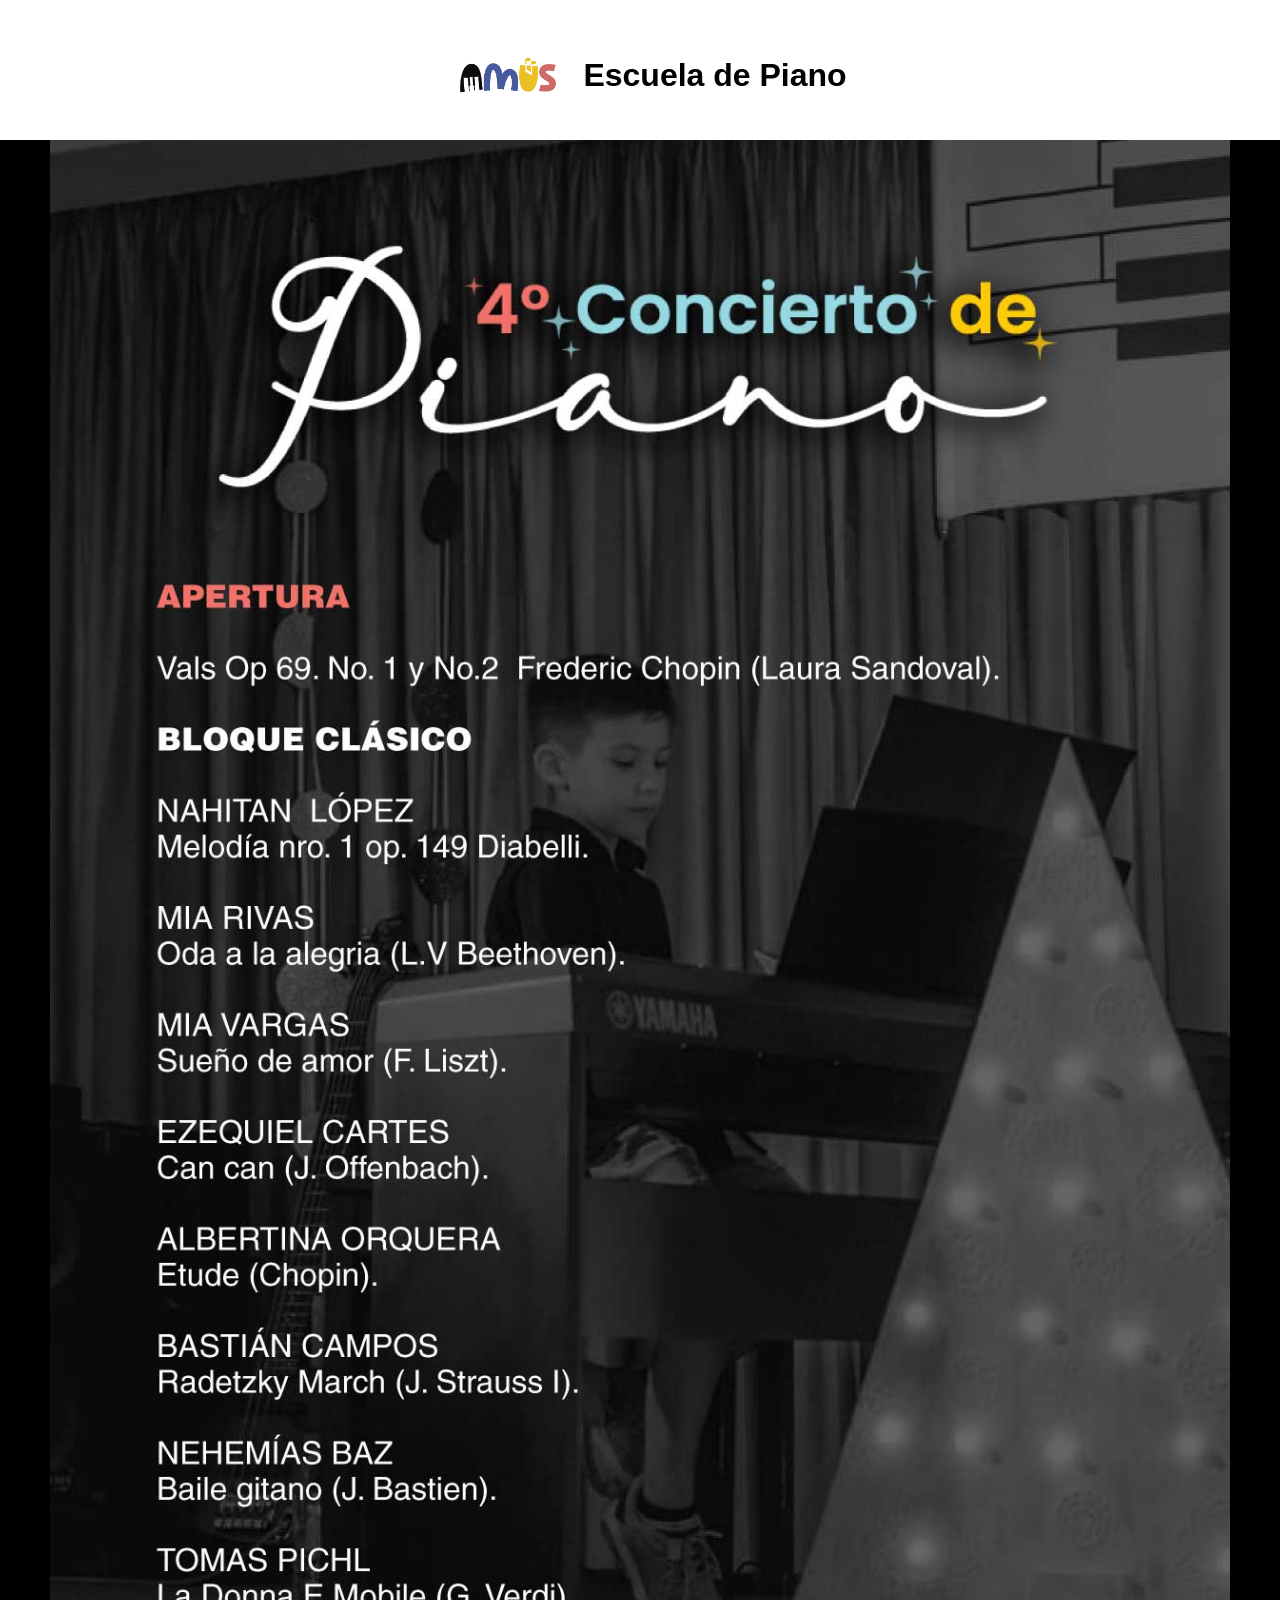
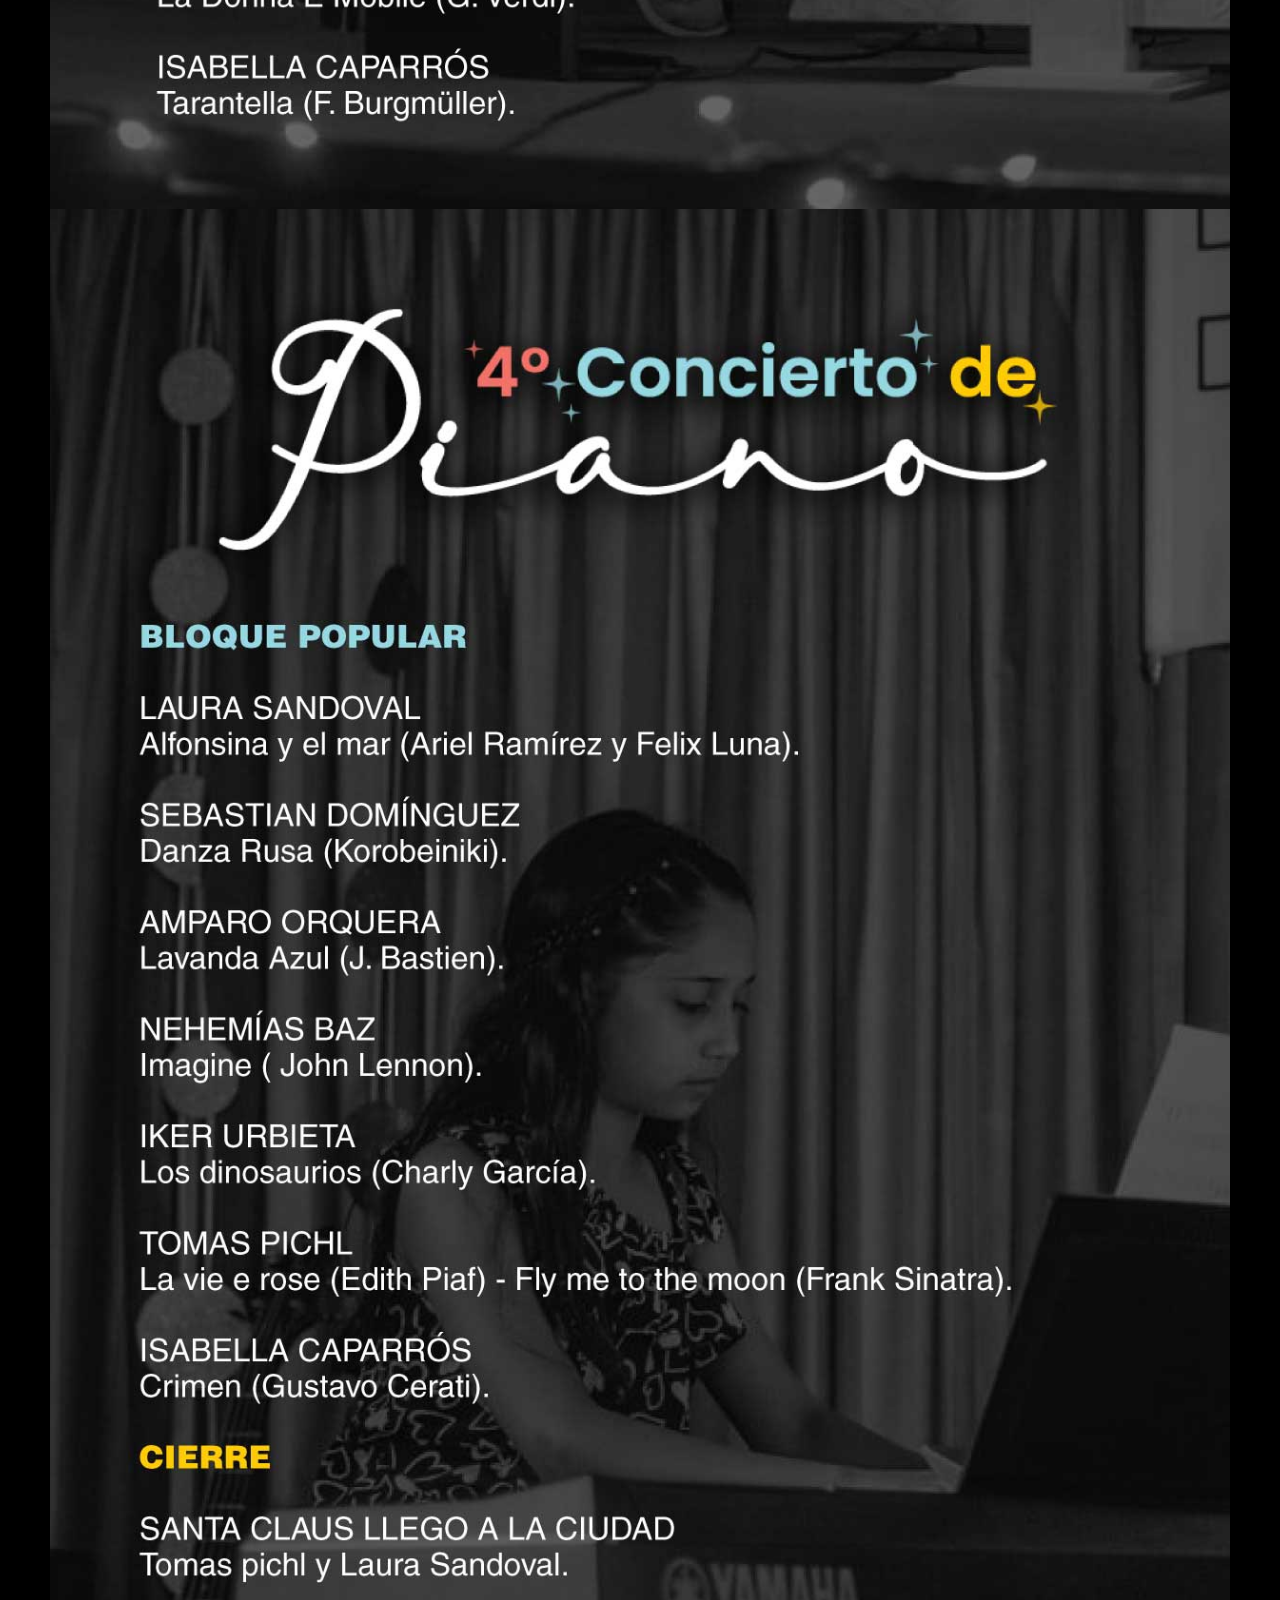
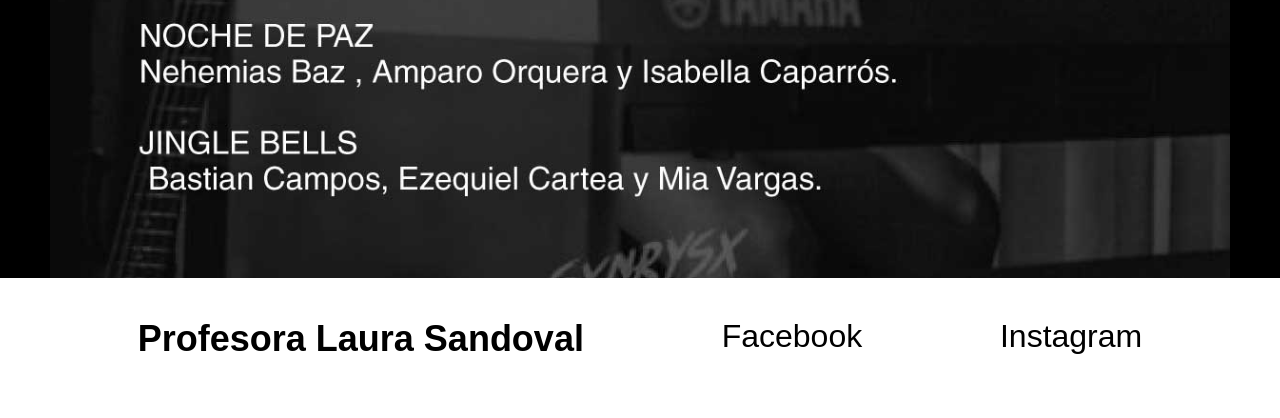
<file: index.html>
<!DOCTYPE html>
<html lang="en">
<head>
    <meta charset="UTF-8">
    <meta name="viewport" content="width=device-width, initial-scale=1.0">
    <title>Cronograma Amus</title>
    <link rel="icon" href="Sin título-12-01.png" type="image/x-icon">
    <link rel="stylesheet" href="main.css">
</head>
<body>
    <div class="bodi">
            <div class="titulo">
                <img src="Sin título-12-01.png" alt="" height="150px">
                <h1 >Escuela de Piano</h1>
            

            </div>
            
            <div class="img">
                <img class="immg" src="PROGRAMA SI-01.jpg" alt="">
                <img class="immg" src="PROGRAMA SI-02.jpg" alt="">
            </div>
            <footer class="redes">
                <h2>Profesora Laura Sandoval</h2>
                <a href="https://www.facebook.com/share/1CuFTAwFys/?mibextid=qi2Omg">Facebook</a>
                <a href="https://www.instagram.com/amus_escueladepiano/profilecard/?igsh=N3F5ZmlpMGszNjRh">Instagram</a>
            </footer>
        
    </div>

    

    
</body>
</html>
</file>
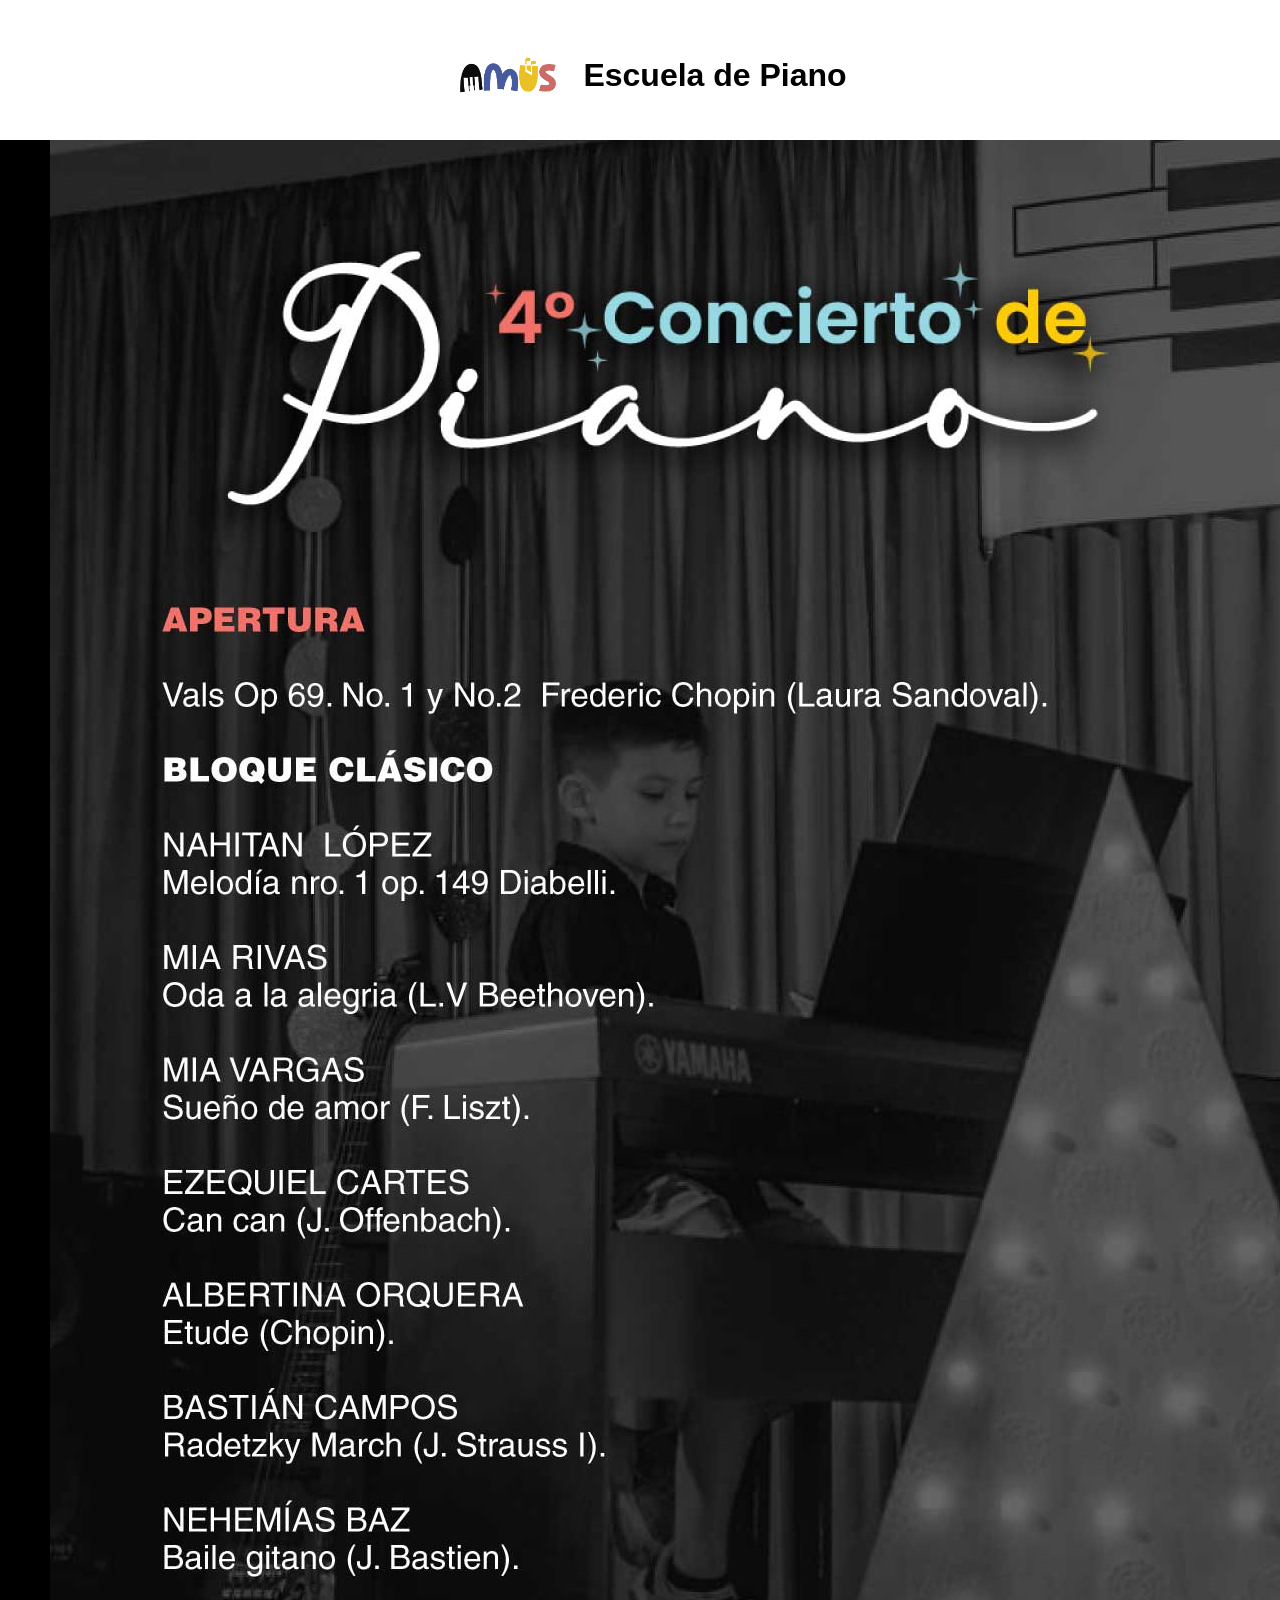
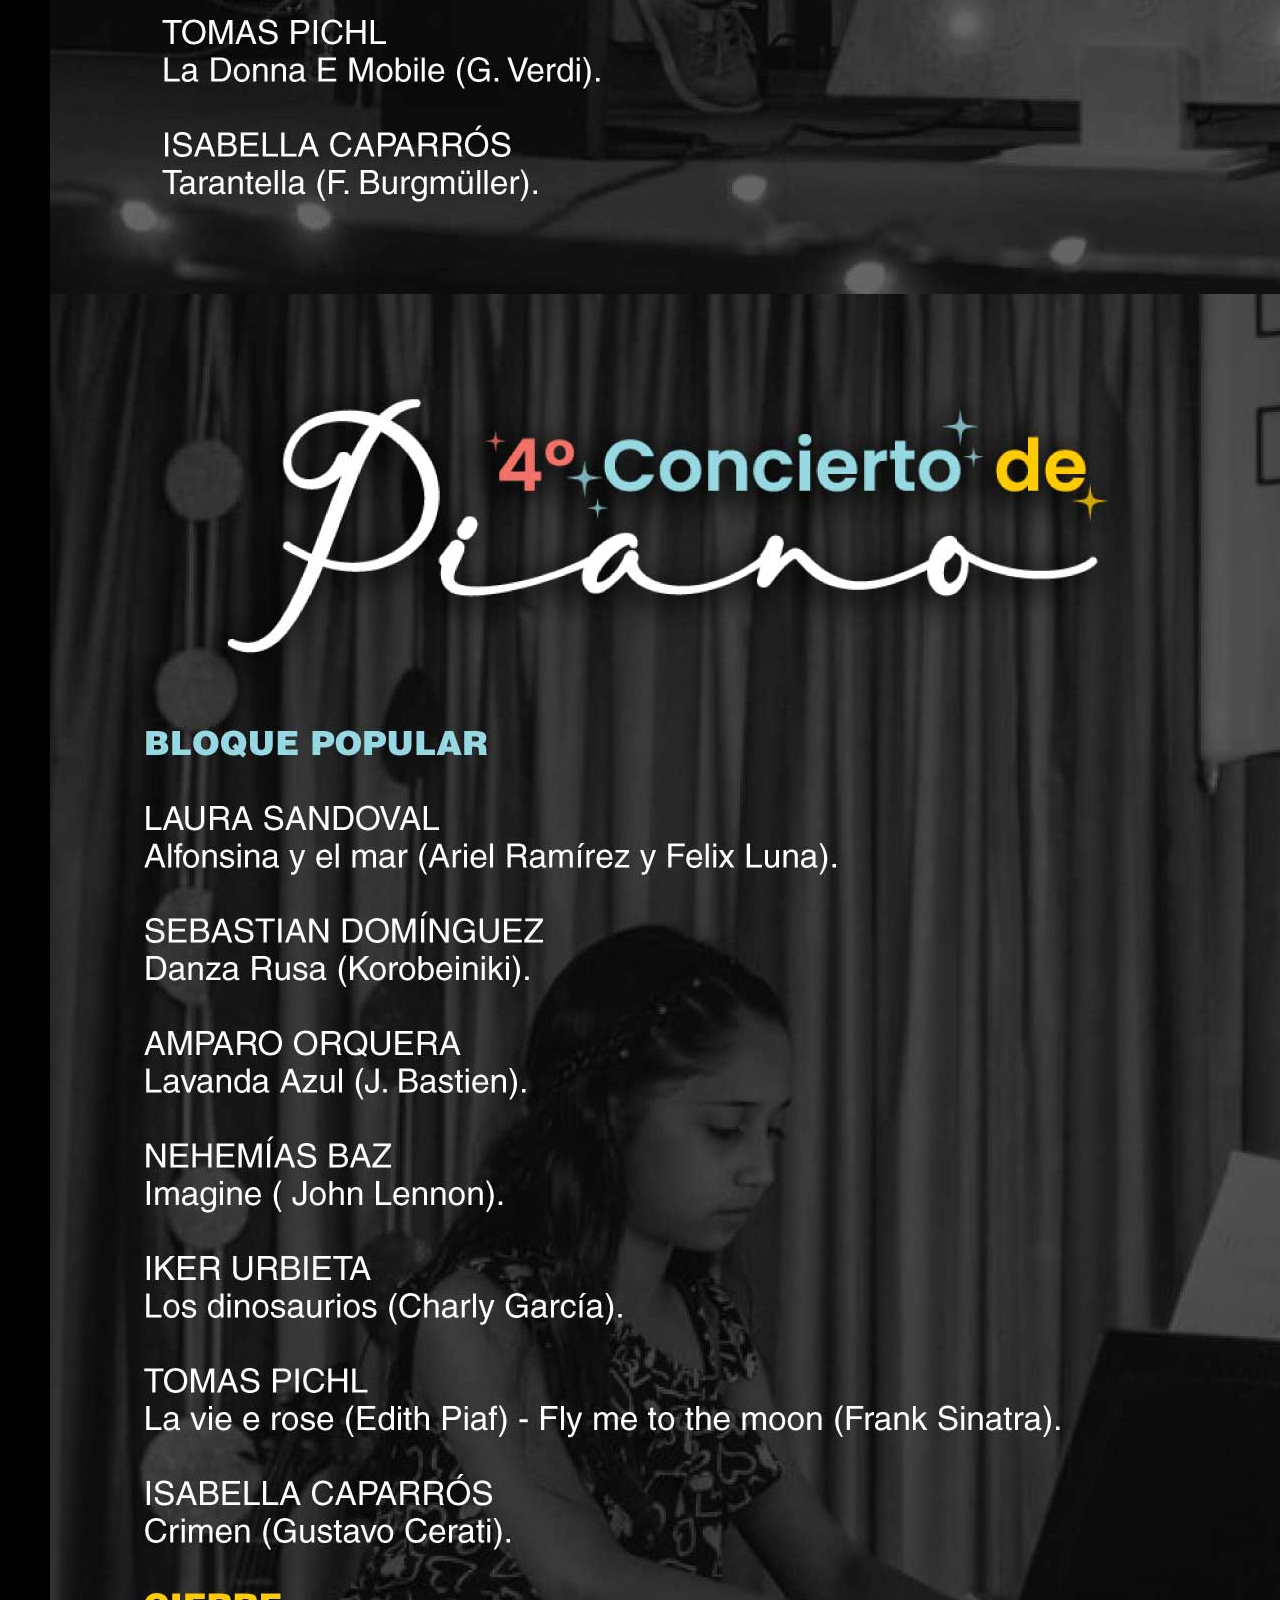
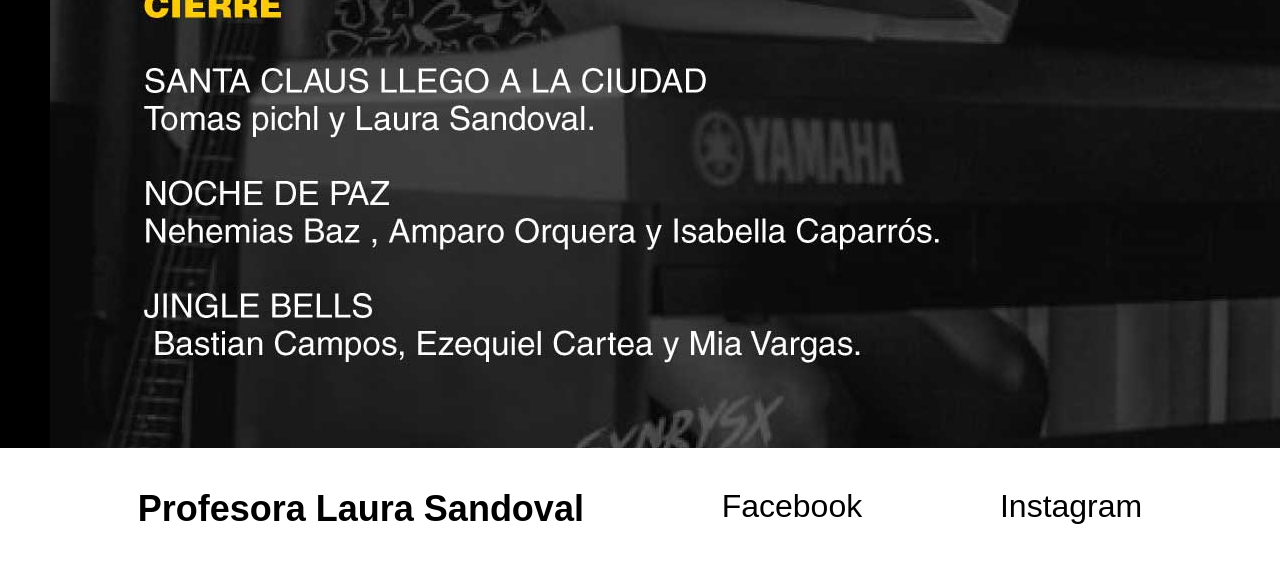
<file: main.html>
<!DOCTYPE html>
<html lang="en">
<head>
    <meta charset="UTF-8">
    <meta name="viewport" content="width=device-width, initial-scale=1.0">
    <title>Cronograma Amus</title>
    <link rel="icon" href="Sin título-12-01.png" type="image/x-icon">
    <link rel="stylesheet" href="main.css">
</head>
<body>
    <div class="bodi">
            <div class="titulo">
                <img src="Sin título-12-01.png" alt="" height="150px">
                <h1 >Escuela de Piano</h1>
            

            </div>
            
            <div class="img">
                <img src="PROGRAMA SI-01.jpg" alt="">
                <img src="PROGRAMA SI-02.jpg" alt="">
            </div>
            <div class="redes">
                <h2>Profesora Laura Sandoval</h2>
                <a href="https://www.facebook.com/share/1CuFTAwFys/?mibextid=qi2Omg">Facebook</a>
                <a href="https://www.instagram.com/amus_escueladepiano/profilecard/?igsh=N3F5ZmlpMGszNjRh">Instagram</a>
            </div>
        
    </div>

    

    
</body>
</html>
</file>
<file: main.css>
* {padding: 0;
    margin: 0;
}

.bodi {
    flex-wrap: wrap;
 
}

.titulo {
    background-color: white;
    color: black;
    padding-bottom: 40px;
    height: 100px;
    display: flex;
    flex-wrap: wrap;
    justify-content: center;
    align-items: center;
    font-family: 'Franklin Gothic Medium', 'Arial Narrow', Arial, sans-serif;
    font-size: xxxx-large;
}

.img {
    background-color: black;
    display: flex;
    justify-content: center;
    align-self: center;
    flex-direction: column;
    flex-wrap: wrap;
    padding-left:50px ;
    padding-right: 50px;

}

.immg {
    width: 100%;
}

.redes {
    height: 100px;
    display: flex;
    justify-content:space-evenly;
    align-self: center;
    flex-wrap: wrap;
    padding-top: 40px;
    font-family: 'Franklin Gothic Medium', 'Arial Narrow', Arial, sans-serif;
    font-size: x-large;
   
}

a {
    text-decoration: none;
    color: black;
    font-size: xx-large;
}
</file>
